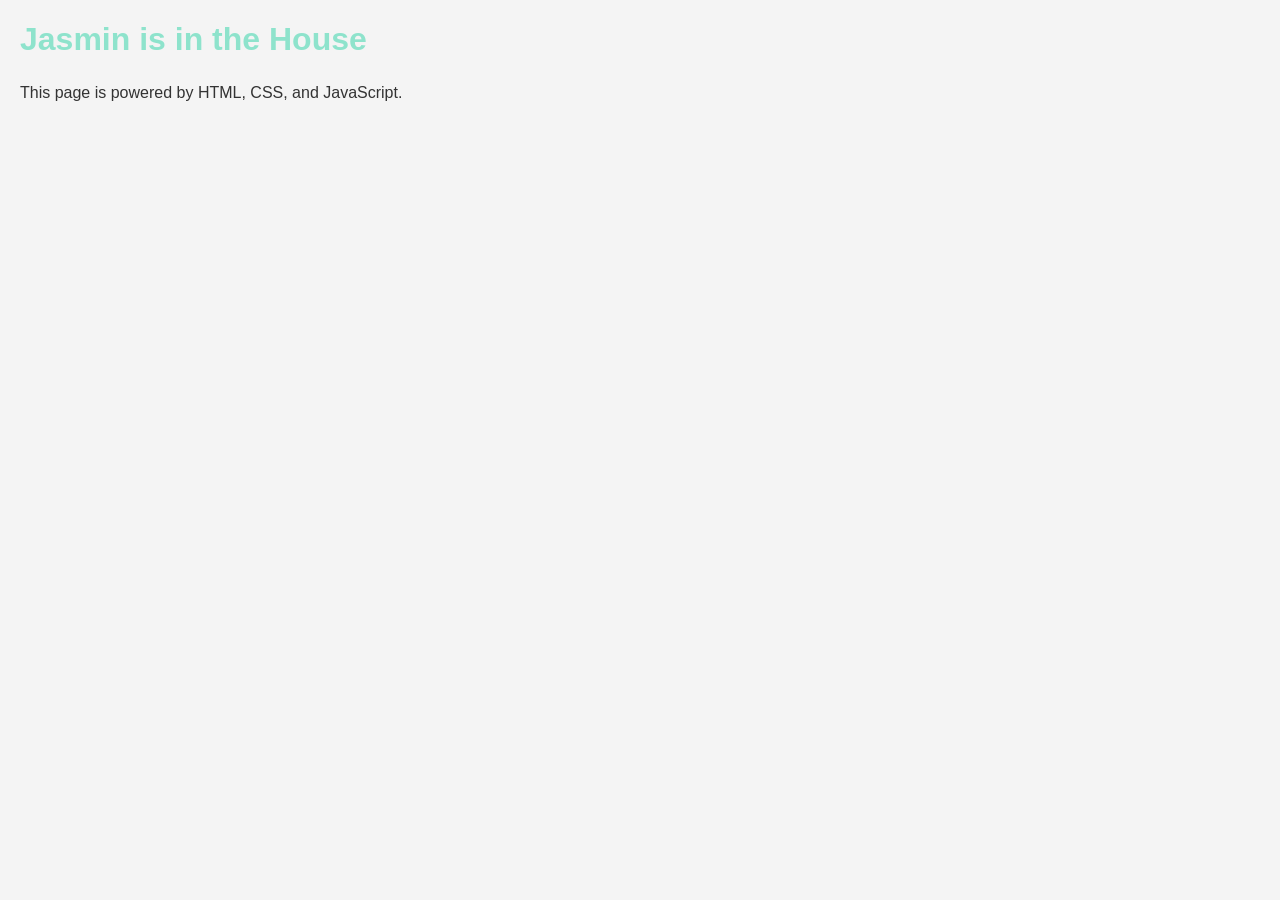
<file: w1/index.html>
<!DOCTYPE html>
<html lang="en">
<head>
    <meta charset="UTF-8">
    <meta name="viewport" content="width=device-width, initial-scale=1.0">
    <link rel="stylesheet" href="style.css">
    <script src="app.js"></script>
    <title>Document</title>
</head>
<body>
    <h1>Jasmin is in the House</h1>
    <p>This page is powered by HTML, CSS, and JavaScript.</p>
</body>
</html>
</file>
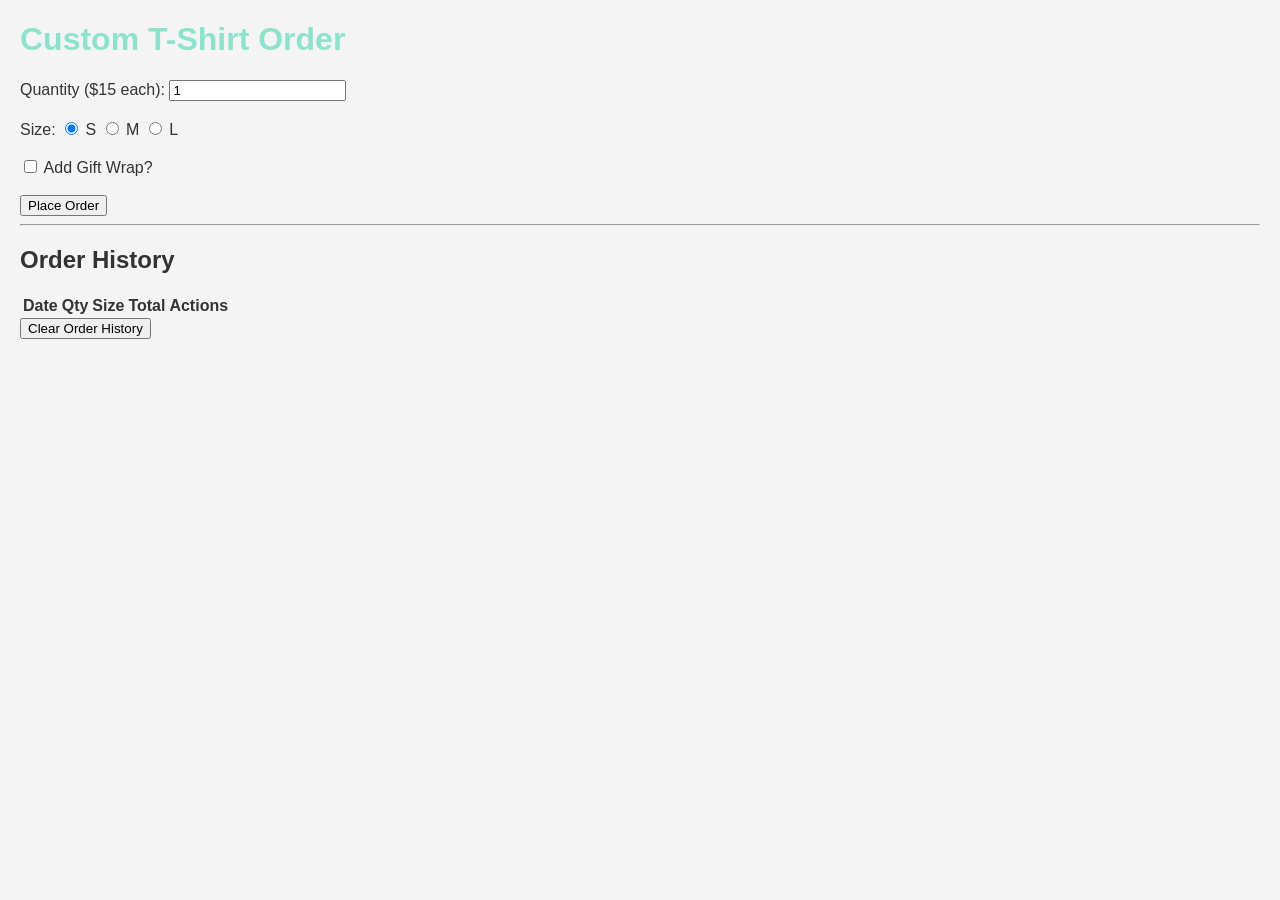
<file: w10/index.html>
<!DOCTYPE html>
<html lang="en">
<head>
    <meta charset="UTF-8">
    <meta name="viewport" content="width=device-width, initial-scale=1.0">
    <link rel="stylesheet" href="style.css">
    <script type="module" src="app.js"></script>
    <title>CRUD Complete</title>
</head>
<body>
    <h1>Custom T-Shirt Order</h1>
    
    <form id="order-form">
     <input type="hidden" id="order-id">   
        <label>Quantity ($15 each): 
            <input type="number" id="qty" value="1" min="1">
        </label>
        <br><br>

        <label>Size:</label>
        <label><input type="radio" name="size" value="Small" checked> S</label>
        <label><input type="radio" name="size" value="Medium"> M</label>
        <label><input type="radio" name="size" value="Large"> L</label>
        <br><br>

        <label>
            <input type="checkbox" id="gift-wrap"> Add Gift Wrap?
        </label>
        <br><br>

        <button type="submit">Place Order</button>
    </form>

    <hr>
    
    
<div id="order-history-section">
    <h2>Order History</h2>
    <table id="order-table">
        <thead>
            <tr>
                <th>Date</th>
                <th>Qty</th>
                <th>Size</th>
                <th>Total</th>
                <th>Actions</th>
            </tr>
        </thead>
        <tbody id="order-table-body">
            </tbody>
    </table>
    <button id="clear-btn">Clear Order History</button>
</div>
</body>
</html>
</file>
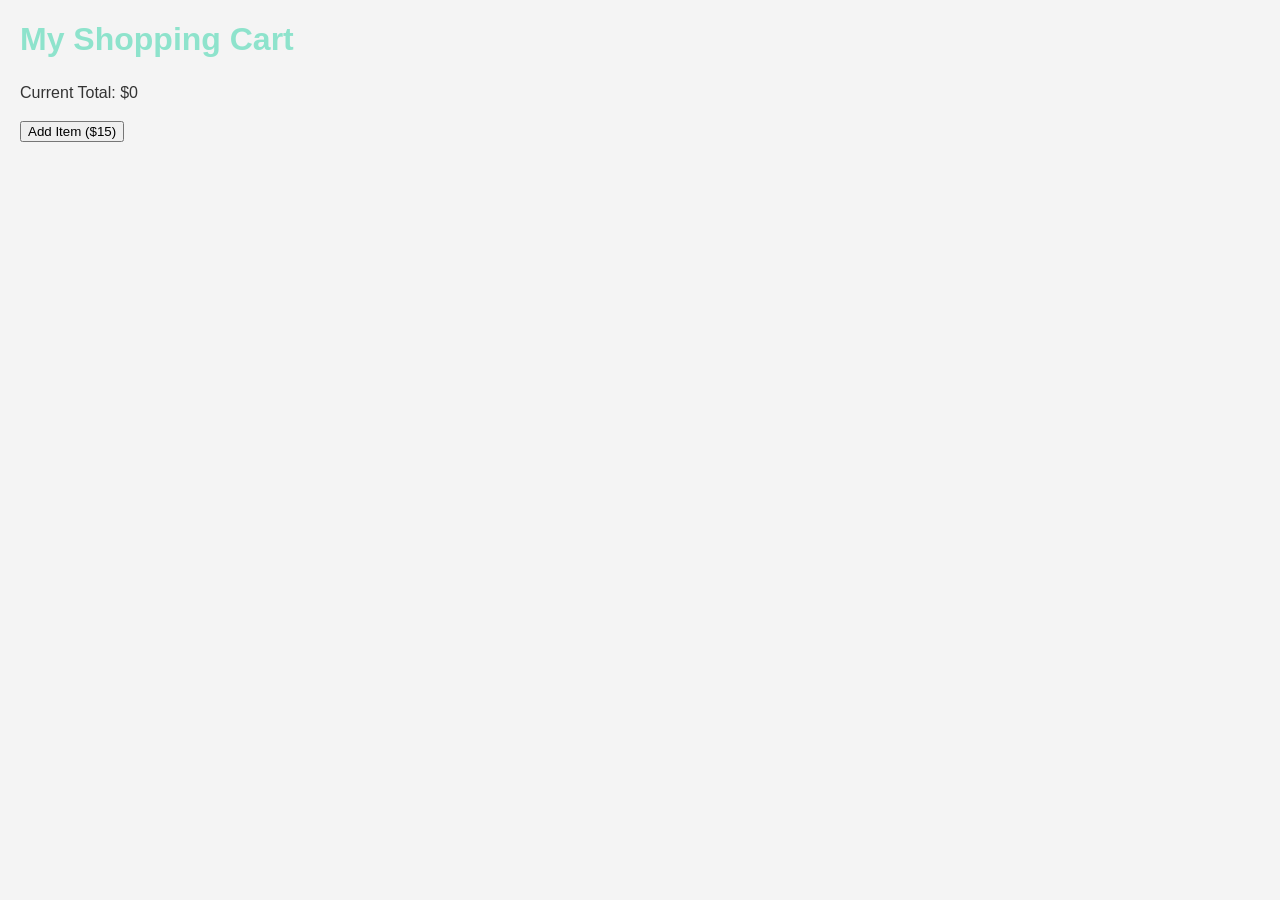
<file: w2/index.html>
<!DOCTYPE html>
<html lang="en">
<head>
    <meta charset="UTF-8">
    <meta name="viewport" content="width=device-width, initial-scale=1.0">
    <link rel="stylesheet" href="style.css">
    <script src="app.js" defer></script>
    <title>Week 2.1</title>
</head>
<body>
    <h1>My Shopping Cart</h1>
    
    <p id="total-display">Current Total: $0</p>
    
    <button id="add-item-btn">Add Item ($15)</button>
</body>
</html>
</file>
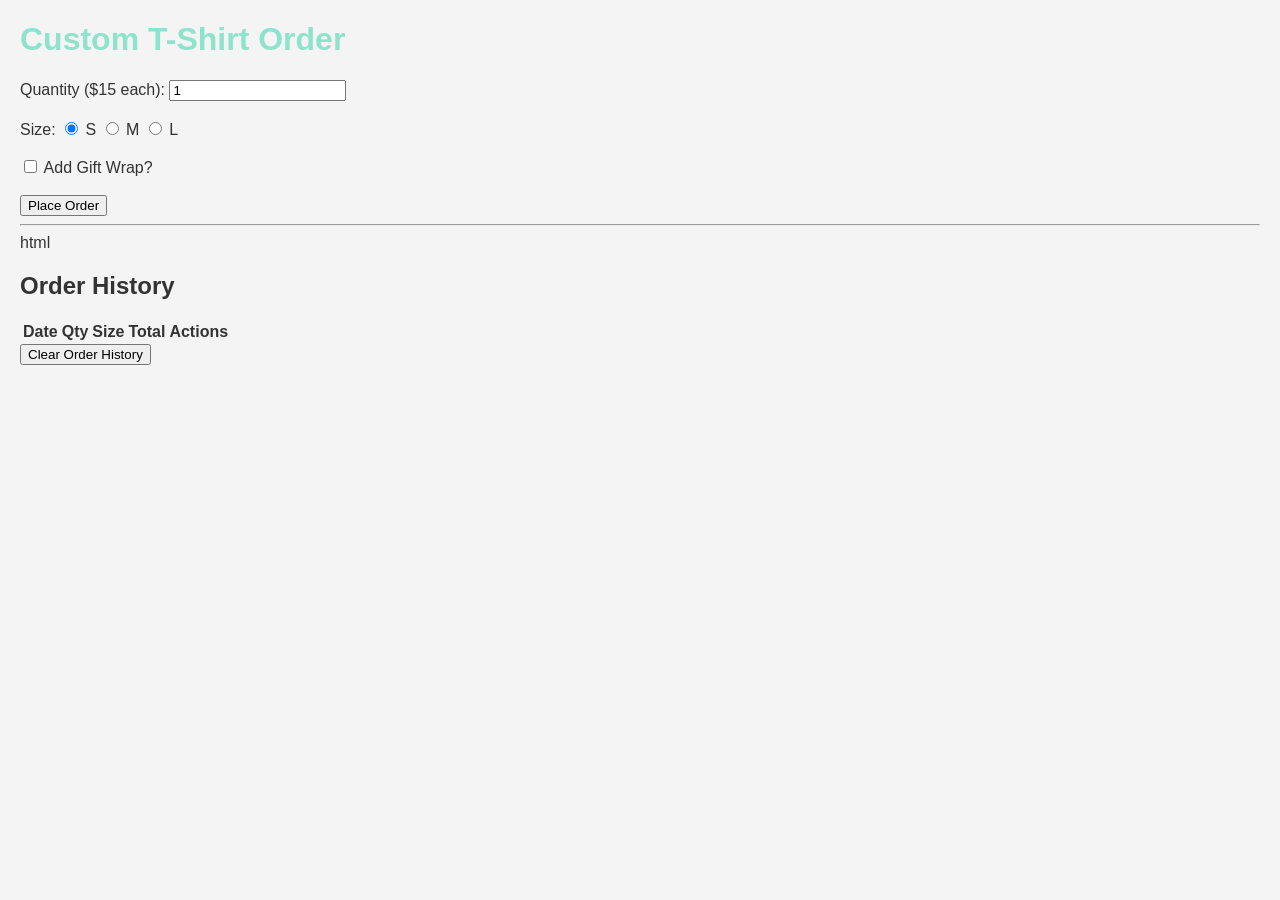
<file: w6/index.html>
<!DOCTYPE html>
<html lang="en">
<head>
    <meta charset="UTF-8">
    <meta name="viewport" content="width=device-width, initial-scale=1.0">
    <link rel="stylesheet" href="style.css">
    <script type="module" src="app.js"></script></script>
    <title>Order History Table</title>
</head>
<body>
    <h1>Custom T-Shirt Order</h1>
    
    <form id="order-form">
        
        <label>Quantity ($15 each): 
            <input type="number" id="qty" value="1" min="1">
        </label>
        <br><br>

        <label>Size:</label>
        <label><input type="radio" name="size" value="Small" checked> S</label>
        <label><input type="radio" name="size" value="Medium"> M</label>
        <label><input type="radio" name="size" value="Large"> L</label>
        <br><br>

        <label>
            <input type="checkbox" id="gift-wrap"> Add Gift Wrap?
        </label>
        <br><br>

        <button type="submit">Place Order</button>
    </form>

    <hr>
    
    html
<div id="order-history-section">
    <h2>Order History</h2>
    <table id="order-table">
        <thead>
            <tr>
                <th>Date</th>
                <th>Qty</th>
                <th>Size</th>
                <th>Total</th>
                <th>Actions</th>
            </tr>
        </thead>
        <tbody id="order-table-body">
            </tbody>
    </table>
    <button id="clear-btn">Clear Order History</button>
</div>
</body>
</html>
</file>
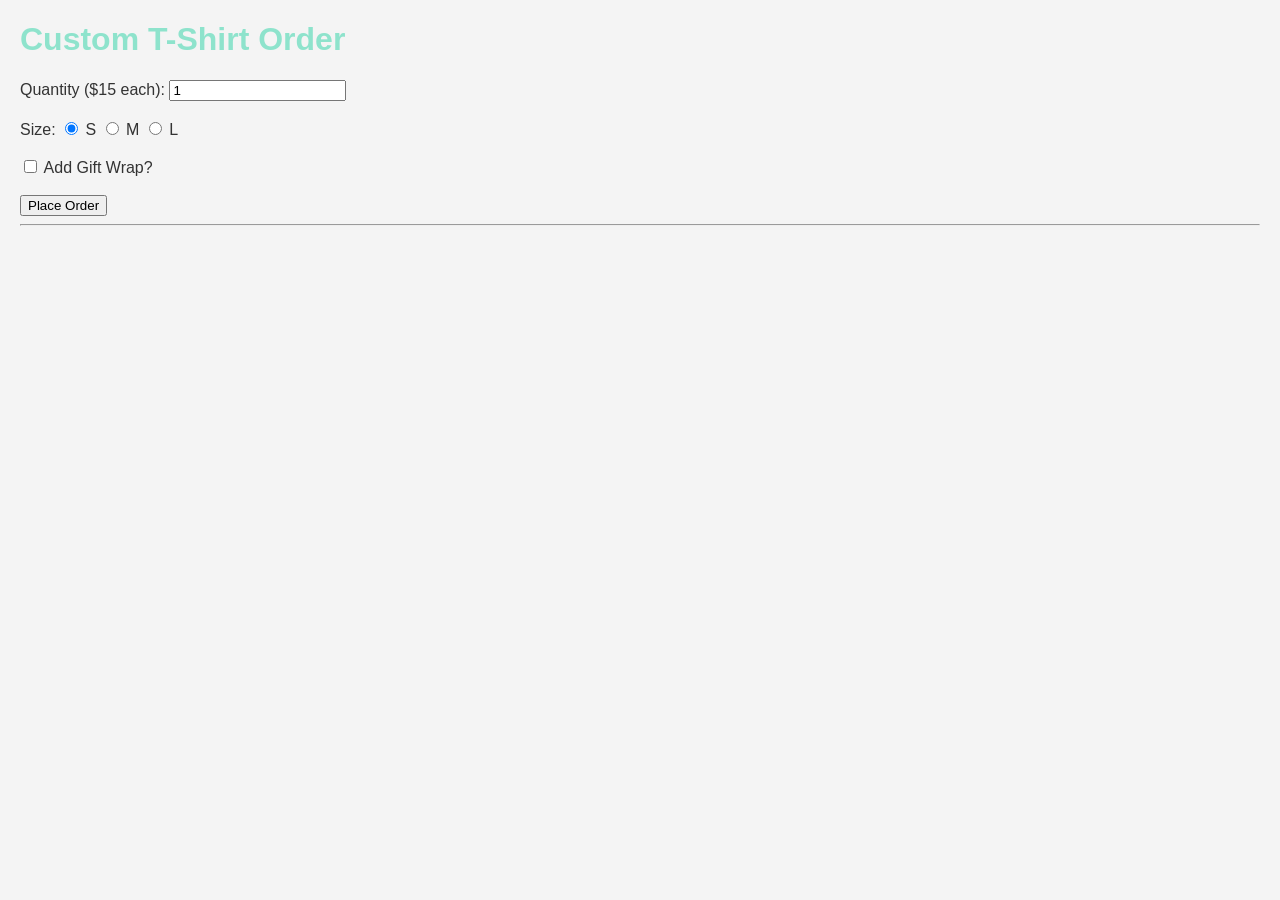
<file: w6a/index.html>
<!DOCTYPE html>
<html lang="en">
<head>
    <meta charset="UTF-8">
    <meta name="viewport" content="width=device-width, initial-scale=1.0">
    <link rel="stylesheet" href="style.css">
    <script type="module" src="app.js"></script></script>
    <title>Persistent Order</title>
</head>
<body>
    <h1>Custom T-Shirt Order</h1>
    
    <form id="order-form">
        
        <label>Quantity ($15 each): 
            <input type="number" id="qty" value="1" min="1">
        </label>
        <br><br>

        <label>Size:</label>
        <label><input type="radio" name="size" value="Small" checked> S</label>
        <label><input type="radio" name="size" value="Medium"> M</label>
        <label><input type="radio" name="size" value="Large"> L</label>
        <br><br>

        <label>
            <input type="checkbox" id="gift-wrap"> Add Gift Wrap?
        </label>
        <br><br>

        <button type="submit">Place Order</button>
    </form>

    <hr>
    
    <div id="order-summary" style="display: none;">
    <h2>Order Success!</h2>
    <p><strong>Total Cost:</strong> $<span id="display-total"></span></p>
    <p><strong>Details:</strong> <span id="display-qty"></span> <span id="display-size"></span> T-Shirt(s)</p>
    <p><strong>Gift Wrap:</strong> <span id="display-gift"></span></p>
</div>
</body>
</html>
</file>
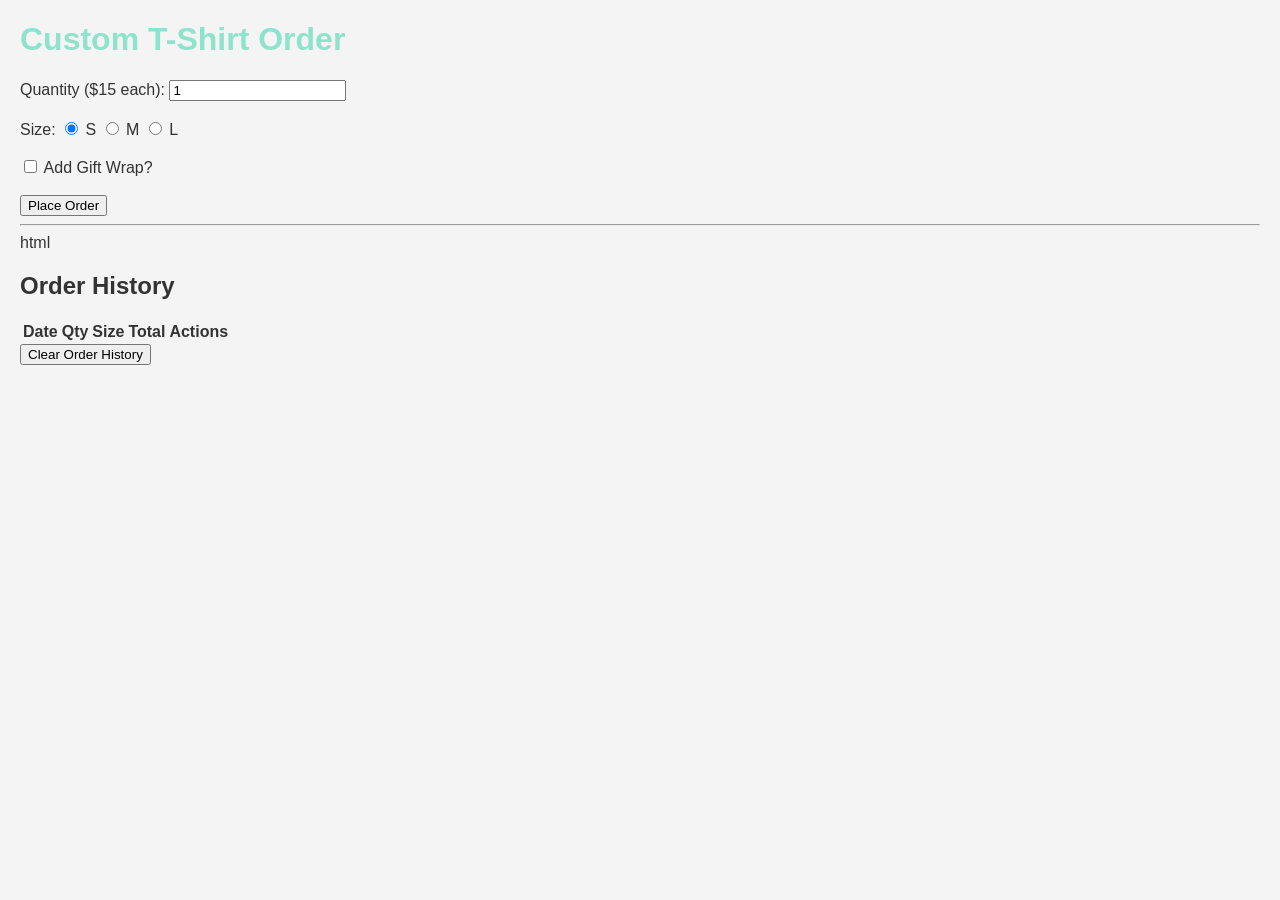
<file: w8/index.html>
<!DOCTYPE html>
<html lang="en">
<head>
    <meta charset="UTF-8">
    <meta name="viewport" content="width=device-width, initial-scale=1.0">
    <link rel="stylesheet" href="style.css">
    <script type="module" src="app.js"></script></script>
    <title>Wiring the Dashboard</title>
</head>
<body>
    <h1>Custom T-Shirt Order</h1>
    
    <form id="order-form">
        
        <label>Quantity ($15 each): 
            <input type="number" id="qty" value="1" min="1">
        </label>
        <br><br>

        <label>Size:</label>
        <label><input type="radio" name="size" value="Small" checked> S</label>
        <label><input type="radio" name="size" value="Medium"> M</label>
        <label><input type="radio" name="size" value="Large"> L</label>
        <br><br>

        <label>
            <input type="checkbox" id="gift-wrap"> Add Gift Wrap?
        </label>
        <br><br>

        <button type="submit">Place Order</button>
    </form>

    <hr>
    
    html
<div id="order-history-section">
    <h2>Order History</h2>
    <table id="order-table">
        <thead>
            <tr>
                <th>Date</th>
                <th>Qty</th>
                <th>Size</th>
                <th>Total</th>
                <th>Actions</th>
            </tr>
        </thead>
        <tbody id="order-table-body">
            </tbody>
    </table>
    <button id="clear-btn">Clear Order History</button>
</div>
</body>
</html>
</file>
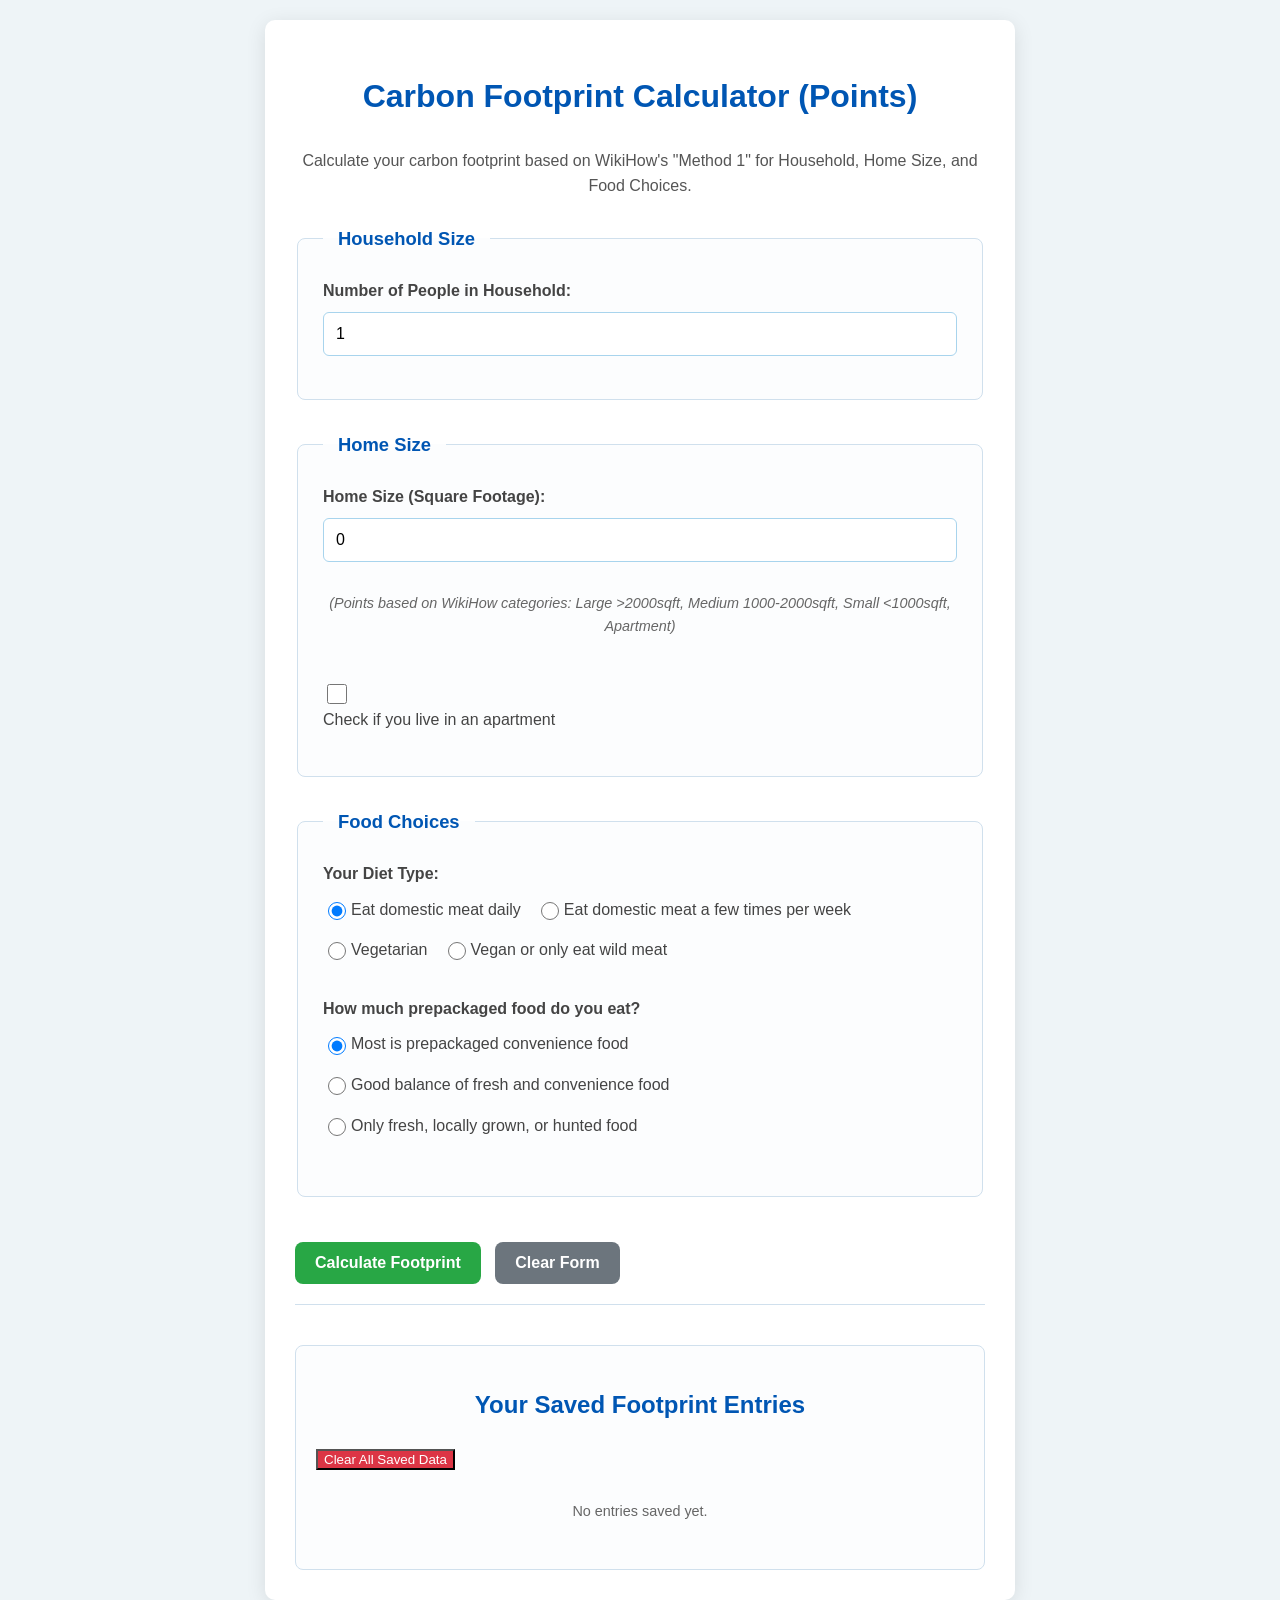
<file: w8a/index.html>
<!DOCTYPE html>
    <html lang="en">
    <head>
        <meta charset="UTF-8">
        <meta name="viewport" content="width=device-width, initial-scale=1.0">
        <title>Carbon Footprint Calculator UI</title>
        <script type="module" src="app.js" defer></script>
        <link rel="stylesheet" href="style.css">
        </head>
    <body>
        <main class="container">
            <h1>Carbon Footprint Calculator (Points)</h1>
            <p>Calculate your carbon footprint based on WikiHow's "Method 1" for Household, Home Size, and Food Choices.</p>

            <form id="carbonFootprintForm">
                <input type="hidden" id="entryId"> 
                <fieldset>
                    <legend>Household Size</legend>
                    <div class="form-group">
                        <label for="householdMembers">Number of People in Household:</label>
                        <input type="number" id="householdMembers" min="1" value="1" placeholder="e.g., 2">
                    </div>
                </fieldset>

                <fieldset>
                    <legend>Home Size</legend>
                    <div class="form-group">
                        <label for="homeSquareFootage">Home Size (Square Footage):</label>
                        <input type="number" id="homeSquareFootage" min="0" value="0" placeholder="e.g., 1500">
                        <p class="note"><em>(Points based on WikiHow categories: Large &gt;2000sqft, Medium 1000-2000sqft, Small &lt;1000sqft, Apartment)</em></p>
                    </div>
                    <div class="form-group checkbox-group">
                        <input type="checkbox" id="isApartment">
                        <label for="isApartment">Check if you live in an apartment</label>
                    </div>
                </fieldset>

             <fieldset>
                <legend>Food Choices</legend>
                <div class="form-group">
                    <p class="radio-group-heading">Your Diet Type:</p>
                    <div class="radio-group">
                        <label for="dietMeatHeavy">
                            <input type="radio" id="dietMeatHeavy" name="dietType" value="meatHeavy" checked>
                            Eat domestic meat daily
                        </label>
                        <label for="dietAverage">
                            <input type="radio" id="dietAverage" name="dietType" value="average">
                            Eat domestic meat a few times per week
                        </label>
                        <label for="dietVegetarian">
                            <input type="radio" id="dietVegetarian" name="dietType" value="vegetarian">
                            Vegetarian
                        </label>
                        <label for="dietVegan">
                            <input type="radio" id="dietVegan" name="dietType" value="vegan">
                            Vegan or only eat wild meat
                        </label>
                    </div>
                </div>
                
                <div class="form-group">
                    <p class="radio-group-heading">How much prepackaged food do you eat?</p>
                    <div class="radio-group">
                        <label for="foodPrepackaged">
                            <input type="radio" id="foodPrepackaged" name="foodPackaging" value="prepackaged" checked>
                            Most is prepackaged convenience food
                        </label>
                        <label for="foodBalanced">
                            <input type="radio" id="foodBalanced" name="foodPackaging" value="balanced">
                            Good balance of fresh and convenience food
                        </label>
                        <label for="foodFresh">
                            <input type="radio" id="foodFresh" name="foodPackaging" value="fresh">
                            Only fresh, locally grown, or hunted food
                        </label>
                    </div>
                </div>
            </fieldset>

                <button type="submit" id="submitButton">Calculate Footprint</button>
                <button type="button" id="clearFormButton" class="secondary-button">Clear Form</button>
            </form>

            <section id="results" class="results-container" style="display: none;">
                <h2>Current Entry's Footprint:</h2>
                <p id="totalFootprint" class="highlight-total">0 Points</p>
                <div id="breakdown">
                    <h3>Breakdown:</h3>
                    <ul>
                        <li id="householdFootprint">Household Size: 0 Points</li>
                        <li id="homeSizeFootprint">Home Size: 0 Points</li>
                        <li id="foodDietFootprint">Food Diet: 0 Points</li>
                        <li id="foodPackagingFootprint">Food Packaging: 0 Points</li>
                    </ul>
                </div>
                <p class="note"><em>Note: Calculations are based directly on the point system outlined in WikiHow's "Method 1."</em></p>
            </section>
<section class="table-container">
    <h2>Your Saved Footprint Entries</h2>
    <button type="button" id="clearAllDataButton" class="danger-button" style="display: block;">Clear All Saved Data</button>
    <table id="footprintTable" style="display: none;">
        <thead>
            <tr>
                <th>Date</th>
                <th>HH Size</th>
                <th>Home Size</th>
                <th>Diet</th>
                <th>Food Pkg.</th>
                <th>Total Points</th>
                <th>Actions</th> <!-- For Edit/Delete buttons (will be added later) -->
            </tr>
        </thead>
        <tbody>
            <!-- Table rows will be rendered here by JavaScript -->
        </tbody>
    </table>
    <p id="noEntriesMessage" class="note" style="display: block;">No entries saved yet.</p>
</section>
            </main>

    </body>
    </html>
</file>
<file: w1/style.css>
body {
    font-family: Arial, sans-serif;
    margin: 20px;
    background-color: #f4f4f4; /* A light grey background */
    color: #333;
}

h1 {
    color: #8ee3cc;
}

p {
    line-height: 1.6;
}
</file>
<file: w10/style.css>
body {
    font-family: Arial, sans-serif;
    margin: 20px;
    background-color: #f4f4f4; /* A light grey background */
    color: #333;
}

h1 {
    color: #8ee3cc;
}

p {
    line-height: 1.6;
}
.container {
   max-width: 800px;
   margin: 0 auto; /* Center the content */
   padding: 15px;
   background-color: #ffffff;
   box-shadow: 0 2px 5px rgba(0,0,0,0.1);
   border-radius: 8px;
}
</file>
<file: w2/style.css>
body {
    font-family: Arial, sans-serif;
    margin: 20px;
    background-color: #f4f4f4; /* A light grey background */
    color: #333;
}

h1 {
    color: #8ee3cc;
}

p {
    line-height: 1.6;
}
.container {
   max-width: 800px;
   margin: 0 auto; /* Center the content */
   padding: 15px;
   background-color: #ffffff;
   box-shadow: 0 2px 5px rgba(0,0,0,0.1);
   border-radius: 8px;
}
</file>
<file: w6/style.css>
body {
    font-family: Arial, sans-serif;
    margin: 20px;
    background-color: #f4f4f4; /* A light grey background */
    color: #333;
}

h1 {
    color: #8ee3cc;
}

p {
    line-height: 1.6;
}
.container {
   max-width: 800px;
   margin: 0 auto; /* Center the content */
   padding: 15px;
   background-color: #ffffff;
   box-shadow: 0 2px 5px rgba(0,0,0,0.1);
   border-radius: 8px;
}
</file>
<file: w6a/style.css>
body {
    font-family: Arial, sans-serif;
    margin: 20px;
    background-color: #f4f4f4; /* A light grey background */
    color: #333;
}

h1 {
    color: #8ee3cc;
}

p {
    line-height: 1.6;
}
.container {
   max-width: 800px;
   margin: 0 auto; /* Center the content */
   padding: 15px;
   background-color: #ffffff;
   box-shadow: 0 2px 5px rgba(0,0,0,0.1);
   border-radius: 8px;
}
</file>
<file: w8/style.css>
body {
    font-family: Arial, sans-serif;
    margin: 20px;
    background-color: #f4f4f4; /* A light grey background */
    color: #333;
}

h1 {
    color: #8ee3cc;
}

p {
    line-height: 1.6;
}
.container {
   max-width: 800px;
   margin: 0 auto; /* Center the content */
   padding: 15px;
   background-color: #ffffff;
   box-shadow: 0 2px 5px rgba(0,0,0,0.1);
   border-radius: 8px;
}
</file>
<file: w8a/style.css>
body {
    font-family: 'Segoe UI', Tahoma, Geneva, Verdana, sans-serif; /* Sets the preferred font family for the body text. */
    background-color: #eef4f7; /* Defines the background color of the entire page. */
    color: #333; /* Sets the default text color for the body. */
    line-height: 1.6; /* Adjusts the spacing between lines of text for readability. */
    margin: 0; /* Removes default browser margin around the body. */
    padding: 20px; /* Adds padding around the content within the body. */
    display: flex; /* Establishes a flex container for direct children. */
    justify-content: center; /* Horizontally centers content within the body. */
    align-items: flex-start; /* Aligns items to the start of the cross axis (top for column flex). */
    min-height: 100vh; /* Ensures the body takes at least the full height of the viewport. */
}

.container {
    background-color: #ffffff; /* Sets the background color of the container. */
    padding: 30px; /* Adds padding inside the container. */
    border-radius: 10px; /* Rounds the corners of the container. */
    box-shadow: 0 4px 20px rgba(0, 0, 0, 0.1); /* Applies a subtle shadow to the container. */
    width: 100%; /* Makes the container take up the full available width. */
    max-width: 750px; /* Limits the maximum width of the container. */
    box-sizing: border-box; /* Includes padding and border in the element's total width and height. */
}

h1, h2, h3 {
    color: #0056b3; /* Sets the text color for all heading levels. */
    text-align: center; /* Centers the text within the headings. */
    margin-bottom: 25px; /* Adds space below the headings. */
}

p {
    text-align: center; /* Centers the text within paragraphs. */
    margin-bottom: 25px; /* Adds space below the paragraphs. */
    color: #555; /* Sets the text color for paragraphs. */
}

form {
    margin-top: 20px; /* Adds space above the form. */
    padding-bottom: 20px; /* Adds padding to the bottom of the form. */
    border-bottom: 1px solid #d0e0ed; /* Adds a bottom border to the form. */
    margin-bottom: 20px; /* Adds space below the form. */
}

fieldset {
    border: 1px solid #d0e0ed; /* Sets the border for fieldsets. */
    border-radius: 8px; /* Rounds the corners of the fieldsets. */
    padding: 25px; /* Adds padding inside the fieldsets. */
    margin-bottom: 30px; /* Adds space below the fieldsets. */
    background-color: #fcfdfe; /* Sets the background color of the fieldsets. */
}

legend {
    font-weight: bold; /* Makes the legend text bold. */
    color: #0056b3; /* Sets the text color for the legend. */
    padding: 0 15px; /* Adds horizontal padding around the legend text. */
    font-size: 1.15em; /* Increases the font size of the legend. */
}

.form-group {
    margin-bottom: 18px; /* Adds space below each form group. */
    display: flex; /* Establishes a flex container for children. */
    flex-direction: column; /* Stacks children vertically within the form group. */
}

.form-group label {
    margin-bottom: 8px; /* Adds space below labels within form groups. */
    font-weight: 600; /* Makes the label text semibold. */
    color: #444; /* Sets the text color for labels. */
}

/* NEW: Styling for headings within radio groups */
.radio-group-heading {
    text-align: left; /* Aligns the text of these headings to the left. */
    font-weight: 600; /* Makes the heading text semibold. */
    color: #444; /* Sets the text color for the radio group headings. */
    margin-bottom: 10px; /* Adds space below the radio group heading. */
    margin-top: 0; /* Removes any default top margin for the heading. */
}

.form-group input[type="number"] {
    width: 100%; /* Makes the number input take up full width. */
    padding: 12px; /* Adds padding inside the number input. */
    border: 1px solid #a8d4ed; /* Sets the border for the number input. */
    border-radius: 6px; /* Rounds the corners of the number input. */
    box-sizing: border-box; /* Includes padding and border in the input's total width and height. */
    font-size: 1em; /* Sets the font size for the number input. */
    transition: border-color 0.3s ease, box-shadow 0.3s ease; /* Adds smooth transitions for border and shadow on interaction. */
}

.form-group input[type="number"]:focus {
    border-color: #007bff; /* Changes border color on focus. */
    box-shadow: 0 0 0 3px rgba(0, 123, 255, 0.25); /* Adds a blue glow shadow on focus. */
    outline: none; /* Removes the default browser outline on focus. */
}

.radio-group {
    display: flex; /* Establishes a flex container for radio buttons. */
    flex-direction: row; /* Arranges radio buttons horizontally. */
    flex-wrap: wrap; /* Allows radio buttons to wrap to the next line if space is insufficient. */
    gap: 15px; /* Adds space between radio buttons. */
    margin-top: 0; /* Removes any default top margin for the group. */
    margin-bottom: 15px; /* Adds space below the radio group. */
}

.radio-group label {
    font-weight: normal; /* Overrides default bolding for labels within radio groups. */
    margin-bottom: 0; /* Removes default bottom margin for labels within radio groups. */
    cursor: pointer; /* Changes cursor to a pointer when hovering over the label. */
    display: flex; /* Makes the label itself a flex container. */
    align-items: center; /* Vertically aligns the radio input and its text within the label. */
}

.radio-group input[type="radio"] {
    margin-right: 5px; /* Adds space between the radio button and its associated text. */
    width: 18px; /* Sets the width of the radio button. */
    height: 18px; /* Sets the height of the radio button. */
    accent-color: #007bff; /* Changes the color of the radio button itself. */
}

/* Updated checkbox-group style */
.checkbox-group label { /* Applies flex properties to the label itself for checkboxes. */
    font-weight: normal; /* Overrides default bolding for labels within checkbox groups. */
    margin-bottom: 0; /* Removes default bottom margin for labels within checkbox groups. */
    cursor: pointer; /* Changes cursor to a pointer when hovering over the label. */
    display: flex; /* Makes the label itself a flex container. */
    align-items: center; /* Vertically aligns the checkbox input and its text within the label. */
}
.checkbox-group input[type="checkbox"] {
    margin-right: 12px; /* Adds space between the checkbox and its associated text. */
    width: 20px; /* Sets the width of the checkbox. */
    height: 20px; /* Sets the height of the checkbox. */
    accent-color: #007bff; /* Changes the color of the checkbox itself. */
}

button[type="submit"], .secondary-button {
    display: inline-block; /* Makes buttons block-level but allows them to sit inline. */
    padding: 12px 20px; /* Adds padding inside the buttons. */
    border: none; /* Removes the default button border. */
    border-radius: 8px; /* Rounds the corners of the buttons. */
    font-size: 1em; /* Sets the font size for button text. */
    font-weight: bold; /* Makes button text bold. */
    cursor: pointer; /* Changes cursor to a pointer when hovering over buttons. */
    transition: background-color 0.3s ease, transform 0.2s ease; /* Adds smooth transitions for background and transform on interaction. */
    margin-top: 15px; /* Adds space above the buttons. */
    margin-right: 10px; /* Adds space to the right of the buttons. */
}

button[type="submit"] {
    background-color: #28a745; /* Sets the background color for the submit button (green). */
    color: white; /* Sets the text color for the submit button. */
    width: auto; /* Allows the button to size based on its content. */
}

button[type="submit"]:hover {
    background-color: #218838; /* Darkens the background color on hover. */
    transform: translateY(-2px); /* Lifts the button slightly on hover. */
}

button[type="submit"]:active {
    background-color: #1e7e34; /* Further darkens the background color when clicked. */
    transform: translateY(0); /* Resets the button position when actively clicked. */
}

.secondary-button {
    background-color: #6c757d; /* Sets the background color for secondary buttons (gray). */
    color: white; /* Sets the text color for secondary buttons. */
}

.secondary-button:hover {
    background-color: #5a6268; /* Darkens the background color of secondary buttons on hover. */
    transform: translateY(-2px); /* Lifts the secondary button slightly on hover. */
}

.results-container {
    margin-top: 40px; /* Adds space above the results container. */
    padding: 30px; /* Adds padding inside the results container. */
    border: 1px solid #b3e0ff; /* Sets the border for the results container. */
    border-radius: 10px; /* Rounds the corners of the results container. */
    background-color: #e6f7ff; /* Sets the background color of the results container. */
    text-align: center; /* Centers the text within the results container. */
    box-shadow: inset 0 1px 5px rgba(0, 0, 0, 0.05); /* Applies a subtle inner shadow to the results container. */
}

.highlight-total {
    font-size: 2.5em; /* Increases the font size for the total highlight. */
    font-weight: bolder; /* Makes the total highlight text bolder. */
    color: #007bff; /* Sets the color for the total highlight. */
    margin-top: 15px; /* Adds space above the total highlight. */
    margin-bottom: 25px; /* Adds space below the total highlight. */
    display: block; /* Makes the total highlight a block-level element. */
}

#breakdown {
    text-align: left; /* Aligns text within the breakdown section to the left. */
    margin-top: 25px; /* Adds space above the breakdown section. */
    border-top: 1px dashed #cceeff; /* Adds a dashed top border to the breakdown section. */
    padding-top: 20px; /* Adds padding above the content within the breakdown section. */
}

#breakdown h3 {
    text-align: left; /* Aligns headings within the breakdown section to the left. */
    margin-bottom: 15px; /* Adds space below headings within the breakdown section. */
    color: #0056b3; /* Sets the color for headings within the breakdown section. */
}

#breakdown ul {
    list-style-type: disc; /* Uses disc bullets for unordered lists within breakdown. */
    padding-left: 25px; /* Adds left padding for the list items. */
    margin: 0; /* Removes default margins for the list. */
}

#breakdown ul li {
    margin-bottom: 10px; /* Adds space below each list item. */
    font-size: 1.1em; /* Increases the font size of list items. */
    color: #333; /* Sets the text color for list items. */
}

.note {
    font-size: 0.9em; /* Reduces the font size for notes. */
    color: #666; /* Sets a muted color for notes. */
    margin-top: 30px; /* Adds space above the notes. */
    text-align: center; /* Centers the text within notes. */
}
.table-container {
    margin-top: 40px;
    overflow-x: auto;
    border: 1px solid #d0e0ed;
    border-radius: 8px;
    padding: 20px;
    background-color: #fcfdfe;
}

#footprintTable {
    width: 100%;
    border-collapse: collapse;
    margin-top: 20px;
    background-color: #ffffff;
    box-shadow: 0 2px 10px rgba(0, 0, 0, 0.05);
}

#footprintTable th,
#footprintTable td {
    border: 1px solid #e0e0e0;
    padding: 12px;
    text-align: left;
    vertical-align: middle;
}

#footprintTable th {
    background-color: #007bff;
    color: white;
    font-weight: bold;
    white-space: nowrap;
}

#footprintTable tbody tr:nth-child(even) {
    background-color: #f8f8f8;
}

#footprintTable tbody tr:hover {
    background-color: #eef4f7;
    cursor: default;
}

.action-button {
    display: inline-block; 
    padding: 8px 12px;
    font-size: 0.85em;
    margin: 0 5px;
    border-radius: 5px;
    font-weight: bold;
    cursor: pointer;
    transition: background-color 0.3s ease, transform 0.2s ease;
    text-decoration: none; 
}

.action-button.edit {
    background-color: #007bff;
    color: white;
}

.action-button.edit:hover {
    background-color: #0056b3;
}

.action-button.delete {
    background-color: #dc3545;
    color: white;
}

.action-button.delete:hover {
    background-color: #c82333;
}

.action-button.confirm {
    background-color: #dc3545;
    color: white;
}

.action-button.confirm:hover {
    background-color: #c82333;
}

.action-button.cancel {
    background-color: #6c757d;
    color: white;
}

.action-button.cancel:hover {
    background-color: #5a6268;
}

.danger-button {
    background-color: #dc3545;
    color: white;
    margin-bottom: 20px;
}

.danger-button:hover {
    background-color: #c82333;
    transform: translateY(-2px);
}

.danger-button.confirm-state {
    background-color: #ffc107;
    color: #343a40;
}

.danger-button.confirm-state:hover {
    background-color: #e0a800;
}

/* Responsive adjustments */
@media (max-width: 768px) { /* Styles applied when the viewport width is 768px or less. */
    .container {
        padding: 25px; /* Reduces padding in the container on smaller screens. */
    }
    h1 {
        font-size: 1.8em; /* Reduces the font size of h1 on smaller screens. */
    }
    .highlight-total {
        font-size: 2em; /* Reduces the font size of the total highlight on smaller screens. */
    }
    button[type="submit"], .secondary-button {
        width: 100%; /* Makes buttons take full width on smaller screens. */
        margin-right: 0; /* Removes right margin for buttons. */
        margin-bottom: 10px; /* Adds bottom margin for stacked buttons. */
    }
    .radio-group {
        flex-direction: column; /* Stacks radio buttons vertically on smaller screens. */
        align-items: flex-start; /* Aligns stacked radio buttons to the left. */
    }
}

@media (max-width: 480px) { /* Styles applied when the viewport width is 480px or less. */
    .container {
        padding: 15px; /* Further reduces padding in the container on very small screens. */
    }
    h1 {
        font-size: 1.5em; /* Further reduces the font size of h1 on very small screens. */
    }
    legend {
        font-size: 1em; /* Reduces the font size of the legend on very small screens. */
    }
    fieldset {
        padding: 15px; /* Reduces padding inside fieldsets on very small screens. */
    }
    .highlight-total {
        font-size: 1.8em; /* Further reduces the font size of the total highlight on very small screens. */
    }
    #breakdown ul {
        padding-left: 20px; /* Adjusts left padding for breakdown list on very small screens. */
    }
}
</file>
